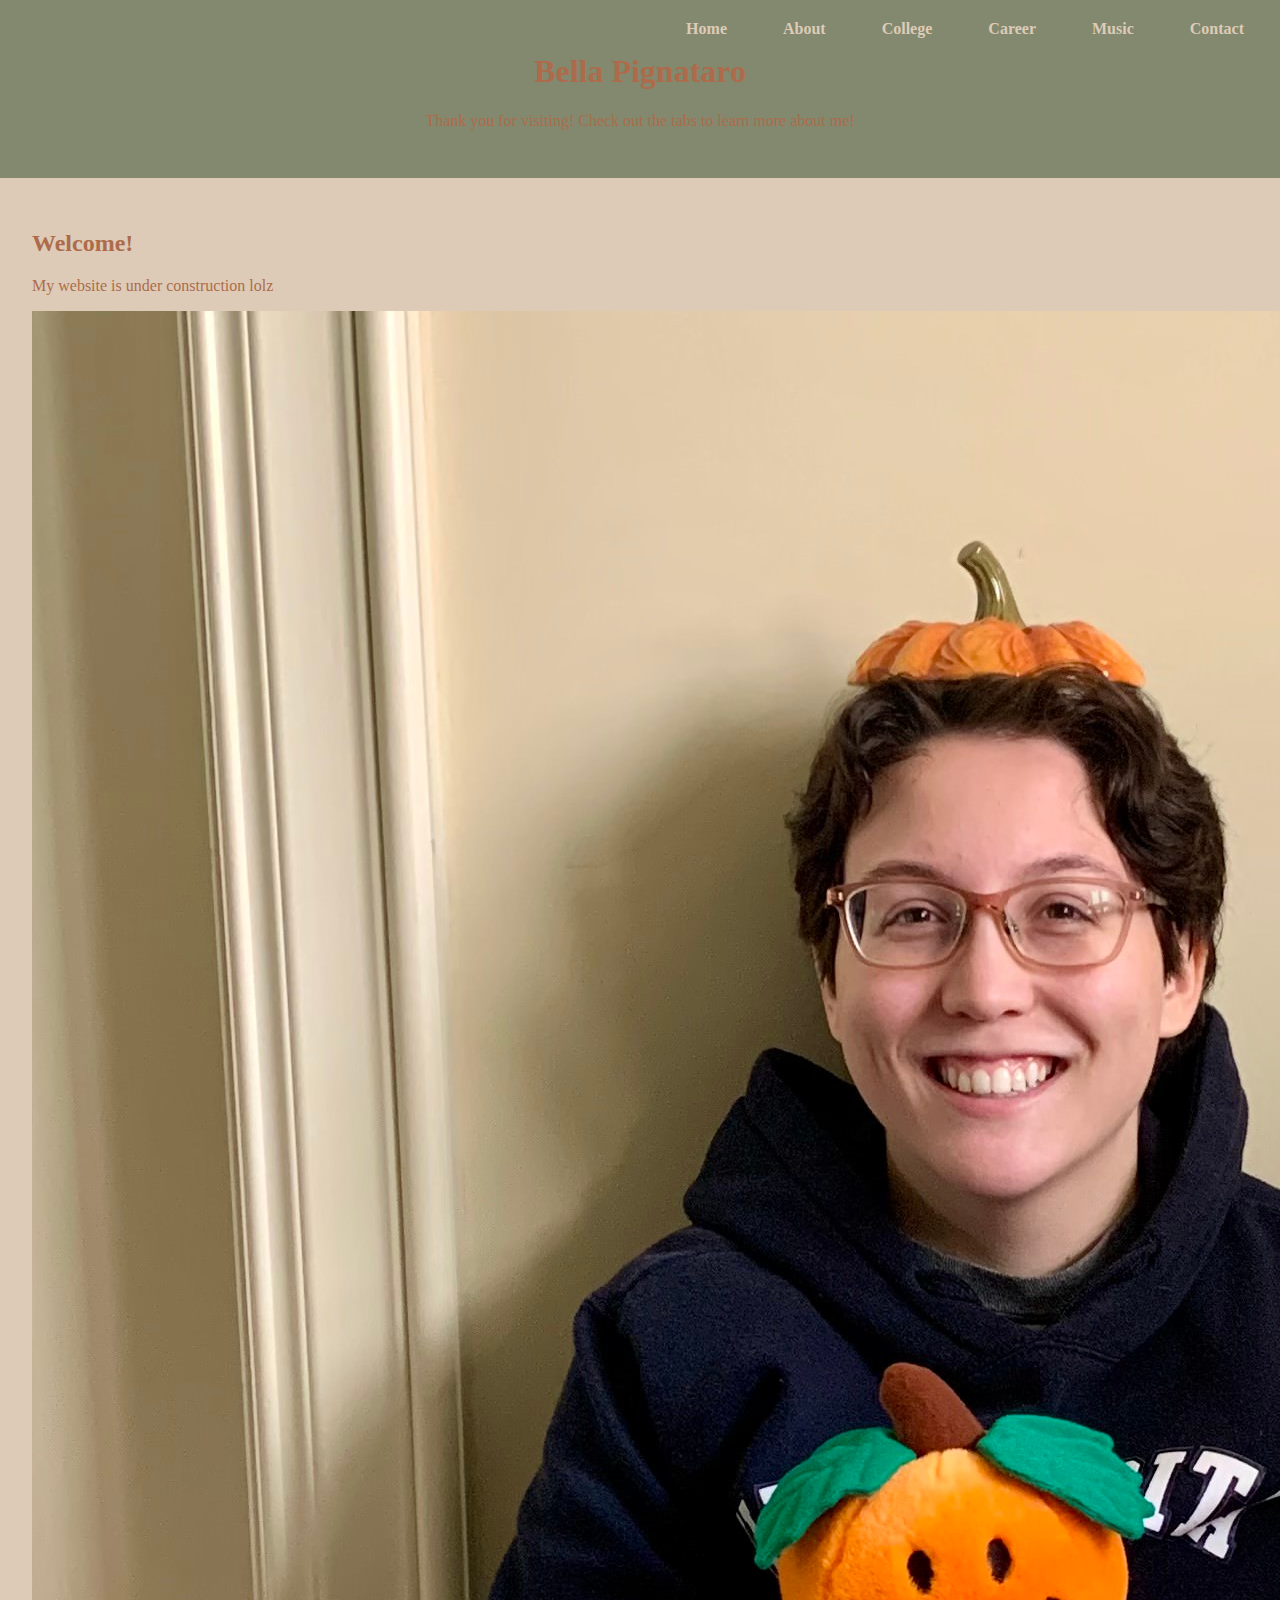
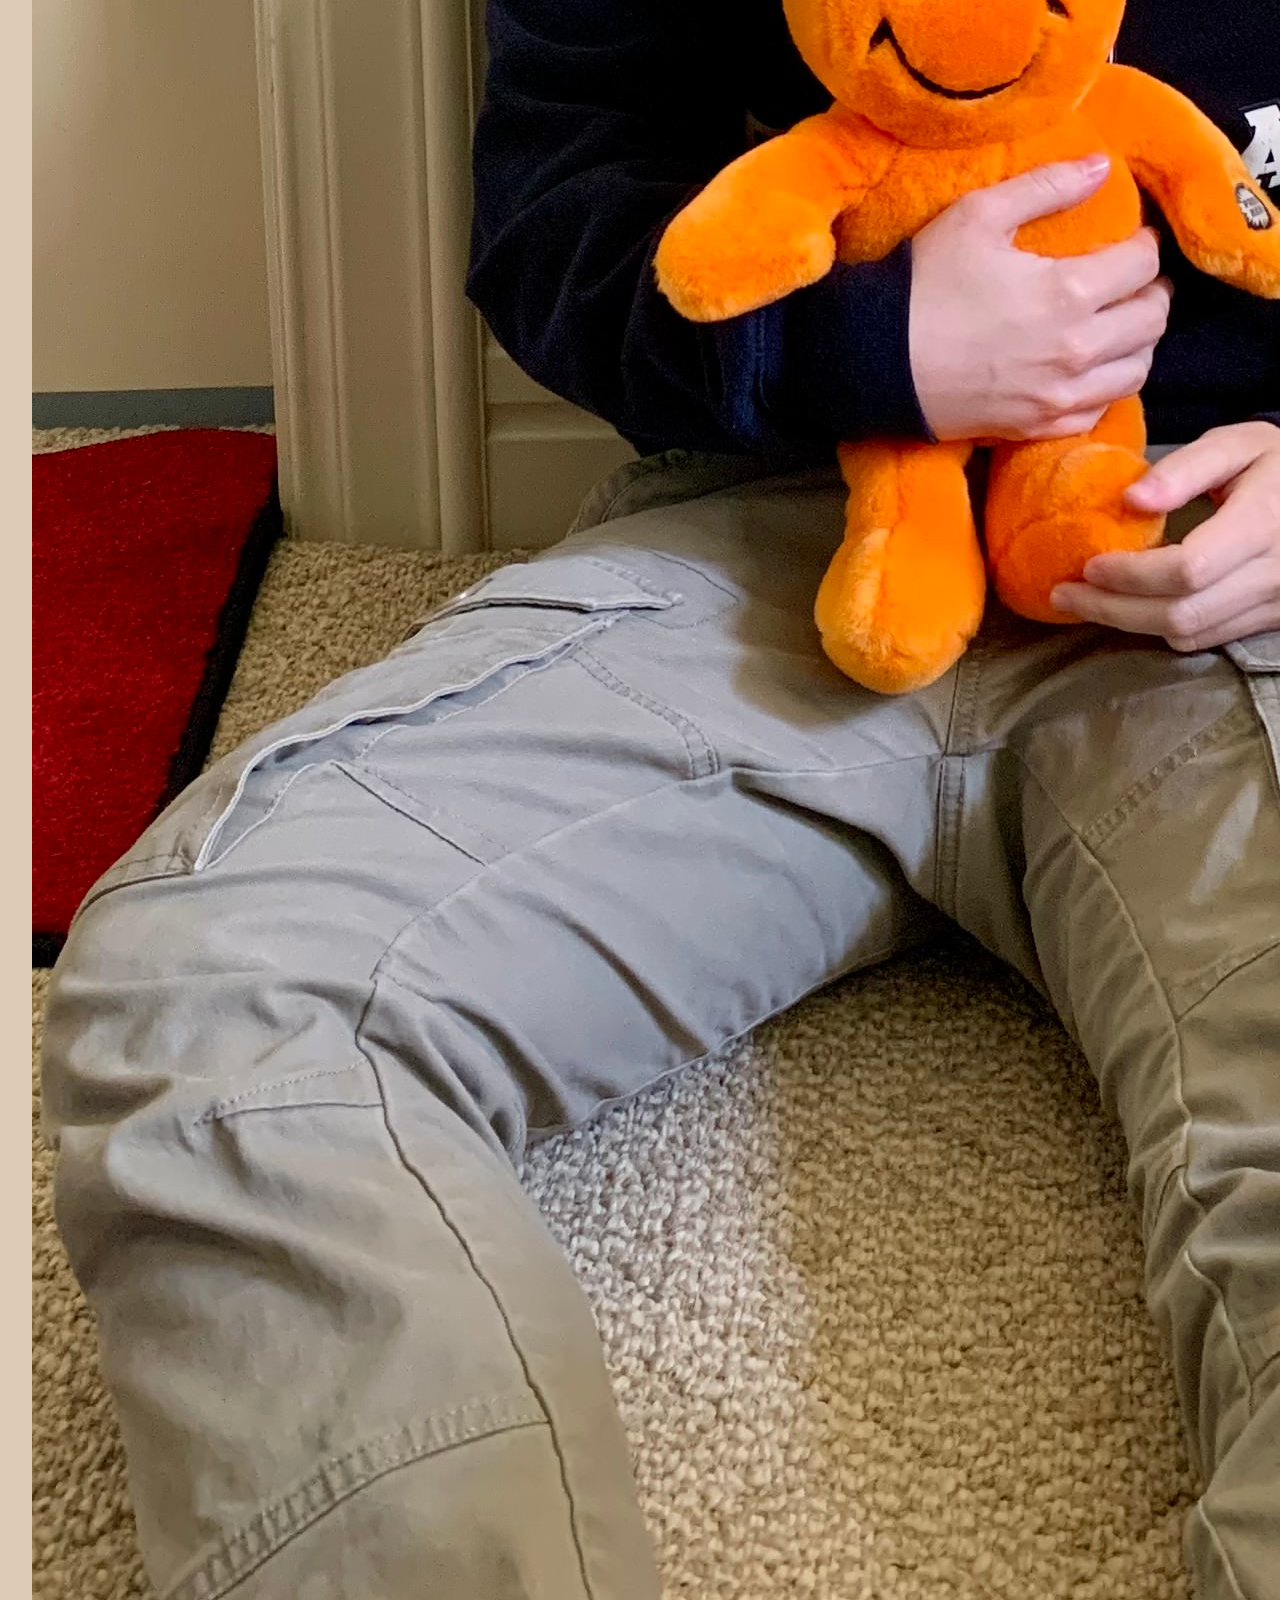
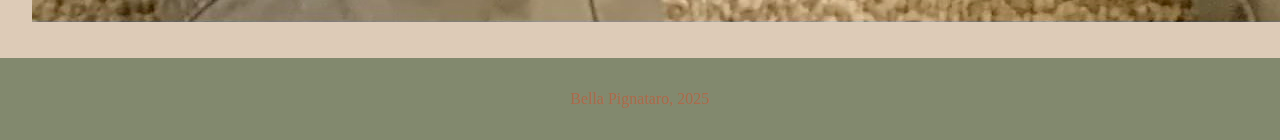
<file: index.html>
<!DOCTYPE html>
<html lang="en">
<head>
  <meta charset="UTF-8">
  <meta name="viewport" content="width=device-width, initial-scale=1.0">
  <title>Bella Pignataro</title>
  <link rel="stylesheet" href="style.css">
</head>
<body>
  <nav>
    <ul>
      <li><a href="index.html">Home</a></li>
      <li><a href="about.html">About</a></li>
      <li><a href="college.html">College</a></li>
      <li><a href="career.html">Career</a></li>
      <li><a href="music.html">Music</a></li>
      <li><a href="contact.html">Contact</a></li>
    </ul>
  </nav>
  <header>
    <h1>Bella Pignataro</h1>
    <p>Thank you for visiting! Check out the tabs to learn more about me!</p>
  </header>

  <main class="home-main">
    <section>
      <h2>Welcome!</h2>
      <p>My website is under construction lolz</p>
    </section>
    <section class="gallery">
      <img src="images/pumpkin.jpg" alt="Bella with a pumpkin">
    </section>
  </main>

  <footer>
    <p>Bella Pignataro, 2025</p>
  </footer>
</body>
</html>
</file>
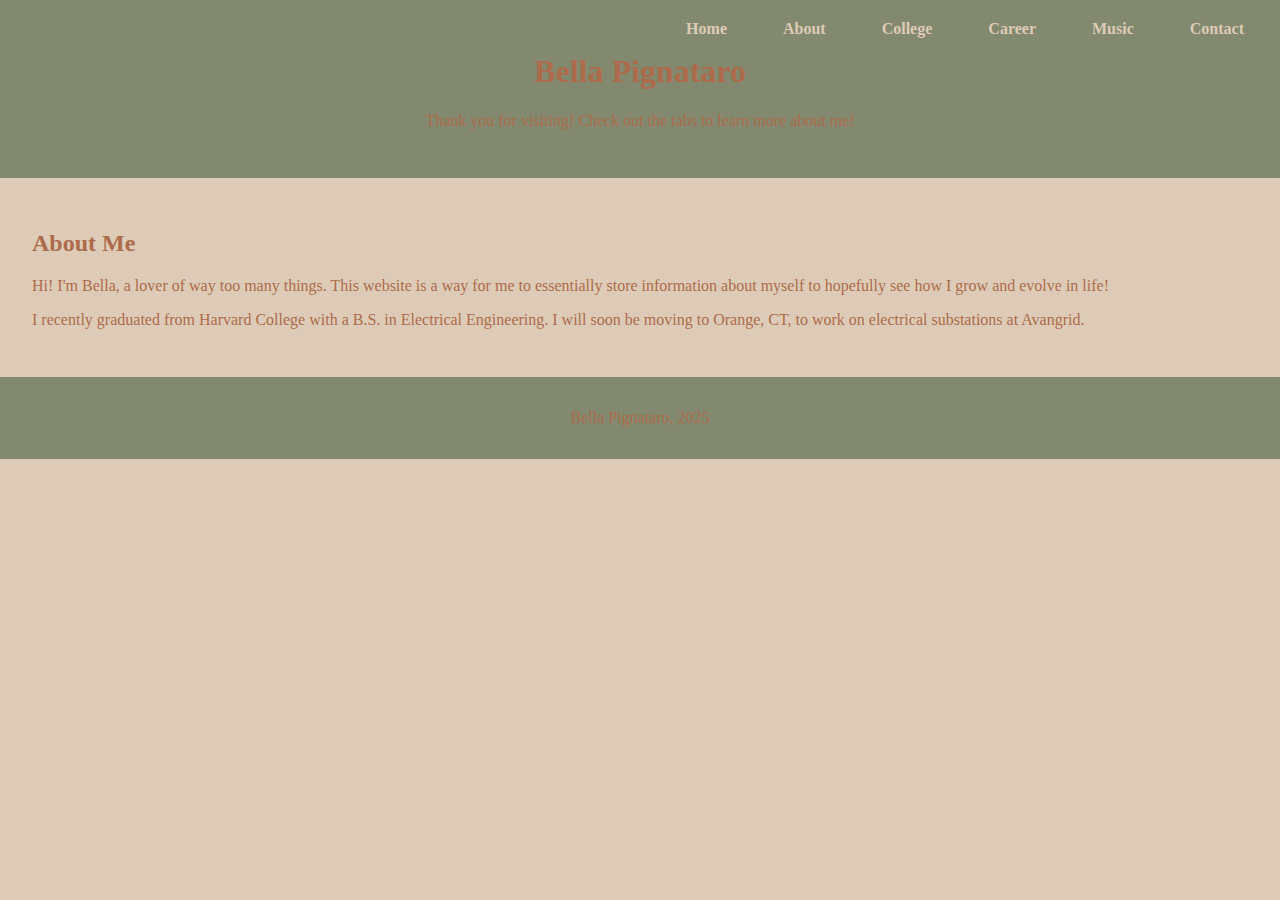
<file: about.html>
<!DOCTYPE html>
<html lang="en">
<head>
  <meta charset="UTF-8" />
  <meta name="viewport" content="width=device-width, initial-scale=1.0"/>
  <title>About – Bella Pignataro</title>
  <link rel="stylesheet" href="style.css" >
</head>
<body>
  <nav>
    <ul>
      <li><a href="index.html">Home</a></li>
      <li><a href="about.html">About</a></li>
      <li><a href="college.html">College</a></li>
      <li><a href="career.html">Career</a></li>
      <li><a href="music.html">Music</a></li>
      <li><a href="contact.html">Contact</a></li>
    </ul>
  </nav>
  <header>
    <h1>Bella Pignataro</h1>
    <p>Thank you for visiting! Check out the tabs to learn more about me!</p>
  </header>

  <main class="about-main">
    <section>
      <h2>About Me</h2>
      <p>Hi! I'm Bella, a lover of way too many things. This website is a way for me to essentially store information about myself to hopefully see how I grow and evolve in life!</p>
      <p>I recently graduated from Harvard College with a B.S. in Electrical Engineering. I will soon be moving to Orange, CT, to work on electrical substations at Avangrid.</p>
    </section>
  </main>

  <footer>
    <p>Bella Pignataro, 2025</p>
  </footer>
</body>
</html>
</file>
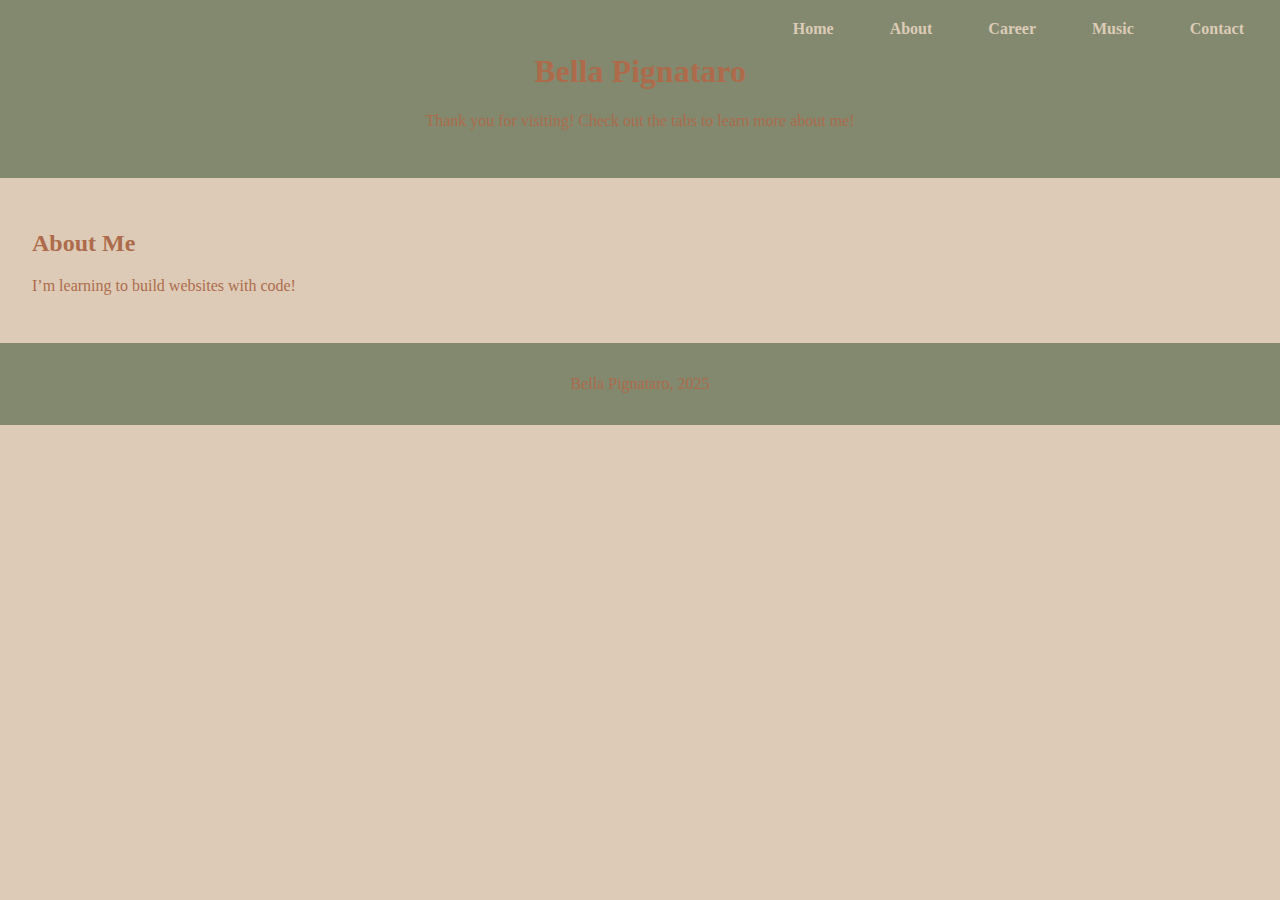
<file: bfpignataro.html>
<!DOCTYPE html>
<html lang="en">
<head>
  <meta charset="UTF-8">
  <meta name="viewport" content="width=device-width, initial-scale=1.0">
  <title>Bella Pignataro</title>
  <link rel="stylesheet" href="style.css">
</head>
<body>
  <header>
    <h1>Bella Pignataro</h1>
    <p>Thank you for visiting! Check out the tabs to learn more about me!</p>
    <nav>
      <ul>
        <li><a href="#home">Home</a></li>
        <li><a href="#about">About</a></li>
        <li><a href="#about">Career</a></li>
        <li><a href="#about">Music</a></li>
        <li><a href="#contact">Contact</a></li>
      </ul>
    </nav>
  </header>

  <main>
    <section>
      <h2>About Me</h2>
      <p>I’m learning to build websites with code!</p>
    </section>
  </main>

  <footer>
    <p>Bella Pignataro, 2025</p>
  </footer>
</body>
</html>
</file>
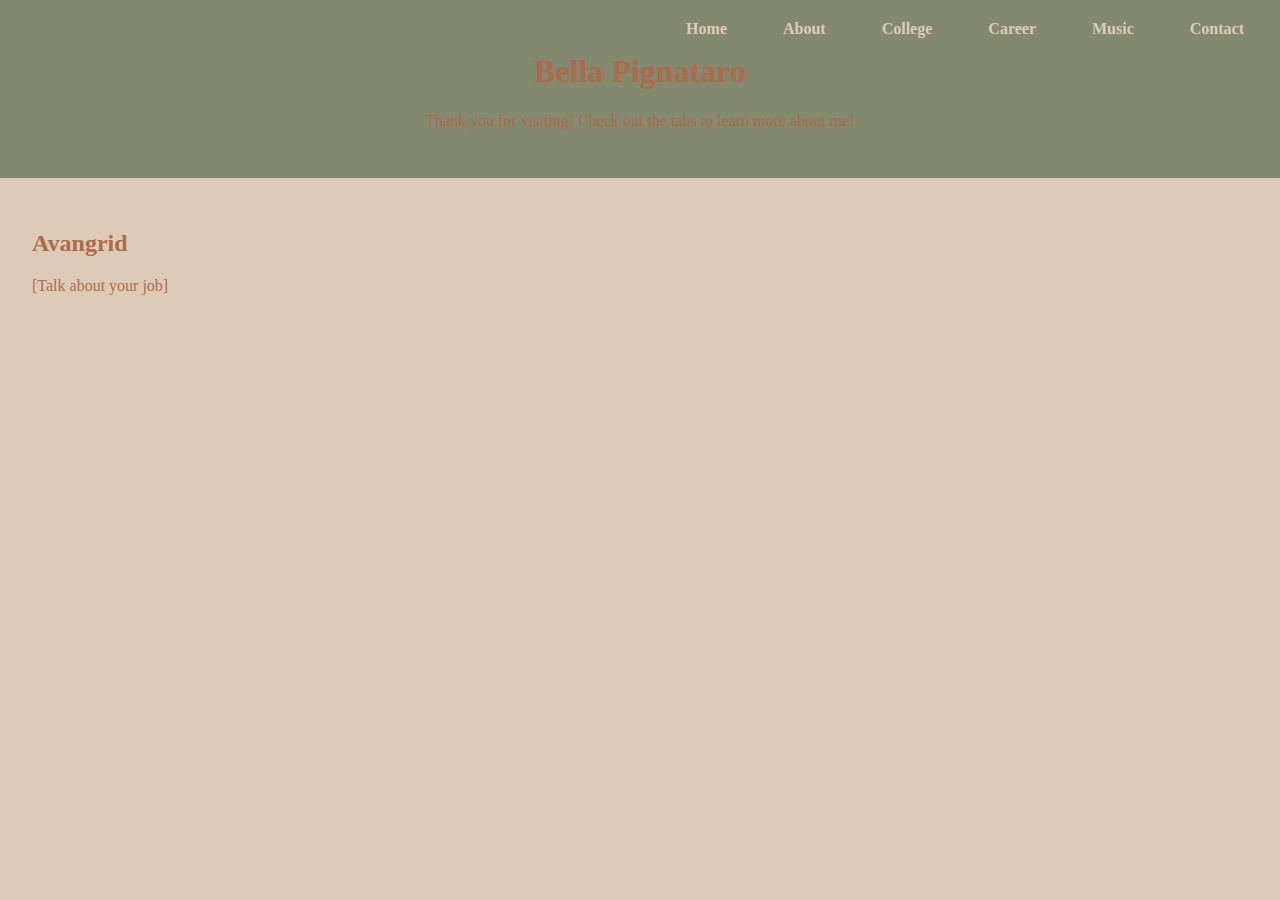
<file: career.html>
<!DOCTYPE html>
<html lang="en">
<head>
  <meta charset="UTF-8">
  <meta name="viewport" content="width=device-width, initial-scale=1.0">
  <title>Career - Bella Pignataro</title>
  <link rel="stylesheet" href="style.css">
</head>
<body>
  <nav>
    <ul>
      <li><a href="index.html">Home</a></li>
      <li><a href="about.html">About</a></li>
      <li><a href="college.html">College</a></li>
      <li><a href="career.html">Career</a></li>
      <li><a href="music.html">Music</a></li>
      <li><a href="contact.html">Contact</a></li>
    </ul>
  </nav>
  <header>
    <h1>Bella Pignataro</h1>
    <p>Thank you for visiting! Check out the tabs to learn more about me!</p>
  </header>

  <main class="about-main">
    <section>
      <h2>Avangrid</h2>
      <p>[Talk about your job]</p>
  </main>
</file>
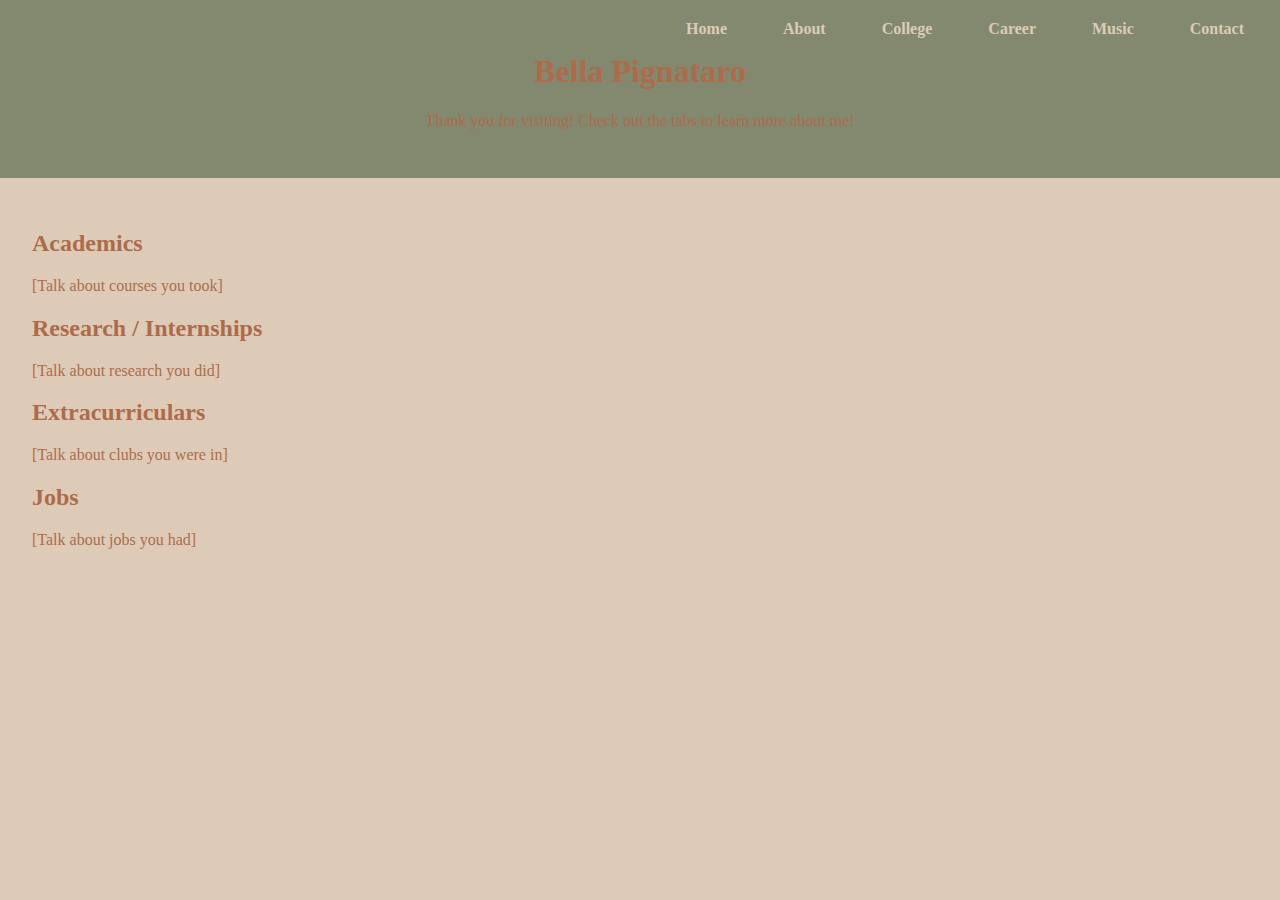
<file: college.html>
<!DOCTYPE html>
<html lang="en">
<head>
  <meta charset="UTF-8">
  <meta name="viewport" content="width=device-width, initial-scale=1.0">
  <title>College - Bella Pignataro</title>
  <link rel="stylesheet" href="style.css">
</head>
<body>
  <nav>
    <ul>
      <li><a href="index.html">Home</a></li>
      <li><a href="about.html">About</a></li>
      <li><a href="college.html">College</a></li>
      <li><a href="career.html">Career</a></li>
      <li><a href="music.html">Music</a></li>
      <li><a href="contact.html">Contact</a></li>
    </ul>
  </nav>
  <header>
    <h1>Bella Pignataro</h1>
    <p>Thank you for visiting! Check out the tabs to learn more about me!</p>
  </header>

  <main class="about-main">
    <section>
      <h2>Academics</h2>
      <p>[Talk about courses you took]</p>
      <h2>Research / Internships</h2>
      <p>[Talk about research you did]</p>
      <h2>Extracurriculars</h2>
      <p>[Talk about clubs you were in]</p>
      <h2>Jobs</h2>
      <p>[Talk about jobs you had]</p>
    </section>
  </main>
</file>
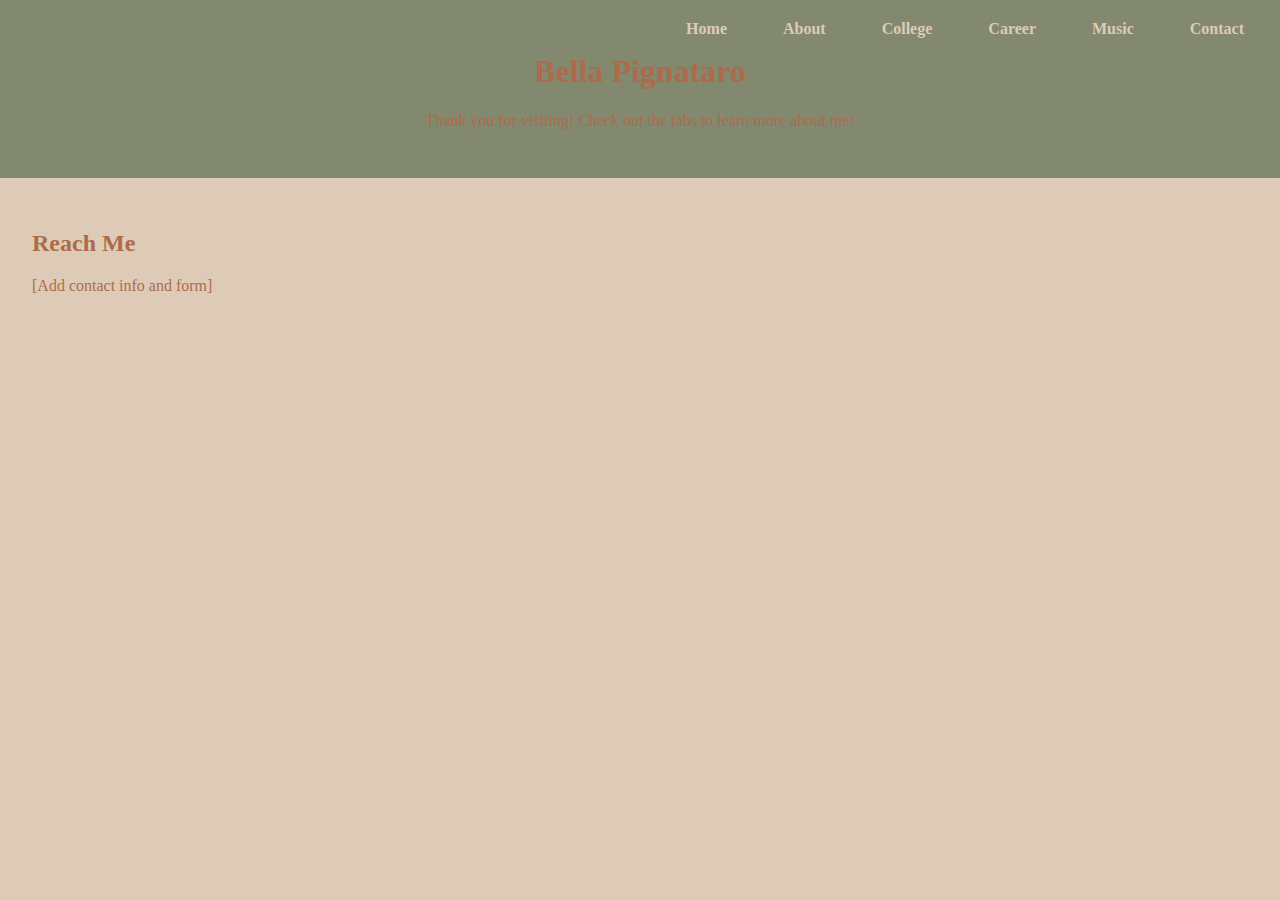
<file: contact.html>
<!DOCTYPE html>
<html lang="en">
<head>
  <meta charset="UTF-8">
  <meta name="viewport" content="width=device-width, initial-scale=1.0">
  <title>Contact - Bella Pignataro</title>
  <link rel="stylesheet" href="style.css">
</head>
<body>
  <nav>
    <ul>
      <li><a href="index.html">Home</a></li>
      <li><a href="about.html">About</a></li>
      <li><a href="college.html">College</a></li>
      <li><a href="career.html">Career</a></li>
      <li><a href="music.html">Music</a></li>
      <li><a href="contact.html">Contact</a></li>
    </ul>
  </nav>
  <header>
    <h1>Bella Pignataro</h1>
    <p>Thank you for visiting! Check out the tabs to learn more about me!</p>
  </header>

  <main class="about-main">
    <section>
      <h2>Reach Me</h2>
      <p>[Add contact info and form]</p>
  </main>
</file>
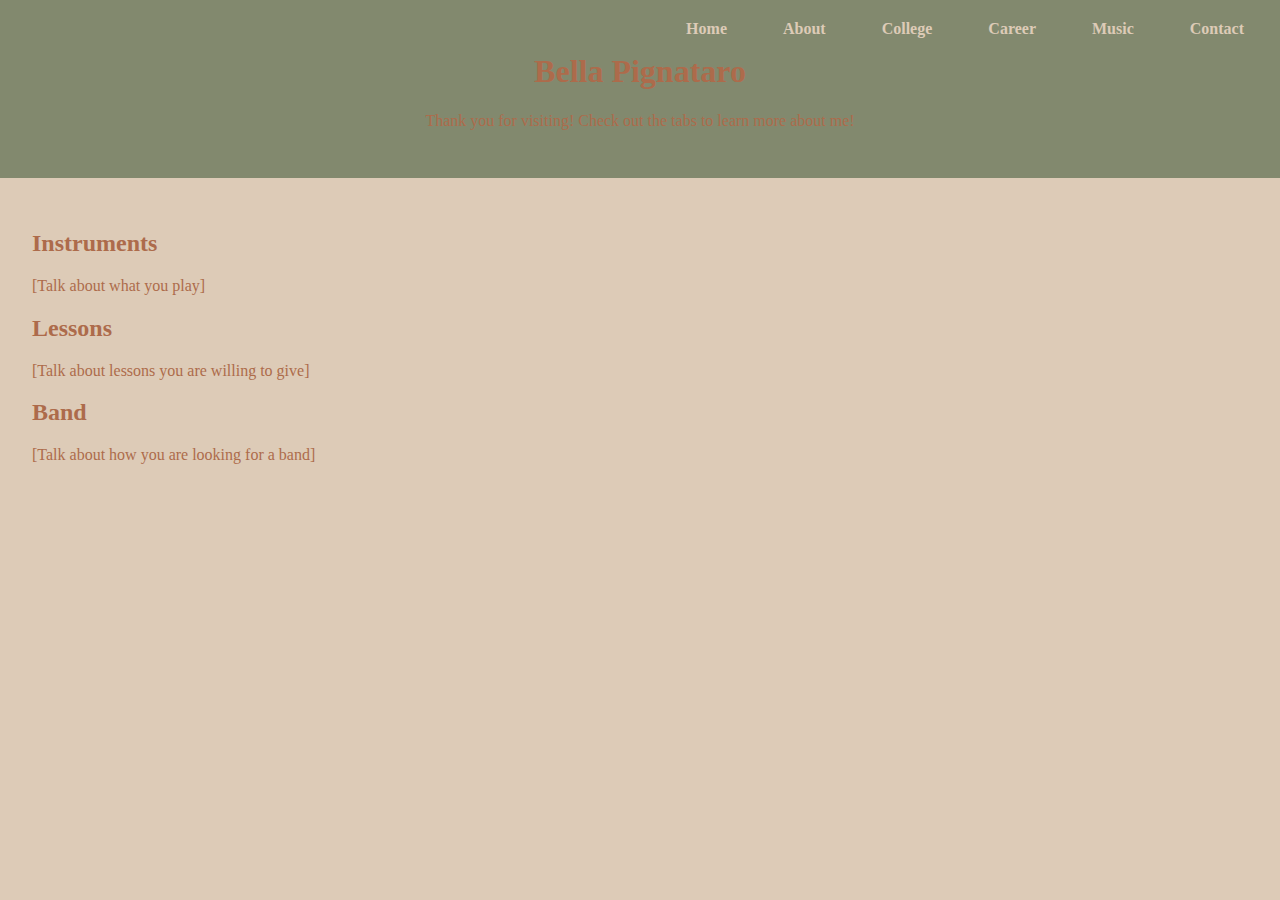
<file: music.html>
<!DOCTYPE html>
<html lang="en">
<head>
  <meta charset="UTF-8">
  <meta name="viewport" content="width=device-width, initial-scale=1.0">
  <title>Music - Bella Pignataro</title>
  <link rel="stylesheet" href="style.css">
</head>
<body>
  <nav>
    <ul>
      <li><a href="index.html">Home</a></li>
      <li><a href="about.html">About</a></li>
      <li><a href="college.html">College</a></li>
      <li><a href="career.html">Career</a></li>
      <li><a href="music.html">Music</a></li>
      <li><a href="contact.html">Contact</a></li>
    </ul>
  </nav>
  <header>
    <h1>Bella Pignataro</h1>
    <p>Thank you for visiting! Check out the tabs to learn more about me!</p>
  </header>

  <main class="about-main">
    <section>
      <h2>Instruments</h2>
      <p>[Talk about what you play]</p>
      <h2>Lessons</h2>
      <p>[Talk about lessons you are willing to give]</p>
      <h2>Band</h2>
      <p>[Talk about how you are looking for a band]</p>
  </main>
</file>
<file: style.css>
body {
    font-family: 'Times New Roman', Times, serif;
    margin: 0;
    padding: 0;
    background-color: #ddcbb7;
    color: #ad6b4b;
  }
  
  header {
    background-color: #82896e;
    color: #ad6b4b;
    padding: 2rem;
    text-align: center;
  }

  /* Basic reset for nav */
  nav ul {
    list-style-type: none;
    margin: 0;
    padding: 0;
    display: flex;
    justify-content: flex-end; /* Align to right */
    position: absolute;
    top: 20px;
    right: 20px;
  }

  nav ul li {
    margin-left: 1.5rem;
  }

  nav ul li a {
    color: #ddcbb7; /* Cream text */
    font-size: 1rem;
    text-decoration: none;
    font-weight: bold;
    padding: 0.5rem 1rem;
    transition: background-color 0.3s ease;
    border-radius: 4px;
  }

  nav ul li a:hover {
    background-color: #ad6b4b; /* Dark green on hover */
    color: #ddcbb7;
  }
  
  main {
    padding: 2rem;
  }
  
  footer {
    background-color: #82896e;
    color: #ad6b4b;
    padding: 1rem;
    text-align: center;
  }
</file>
